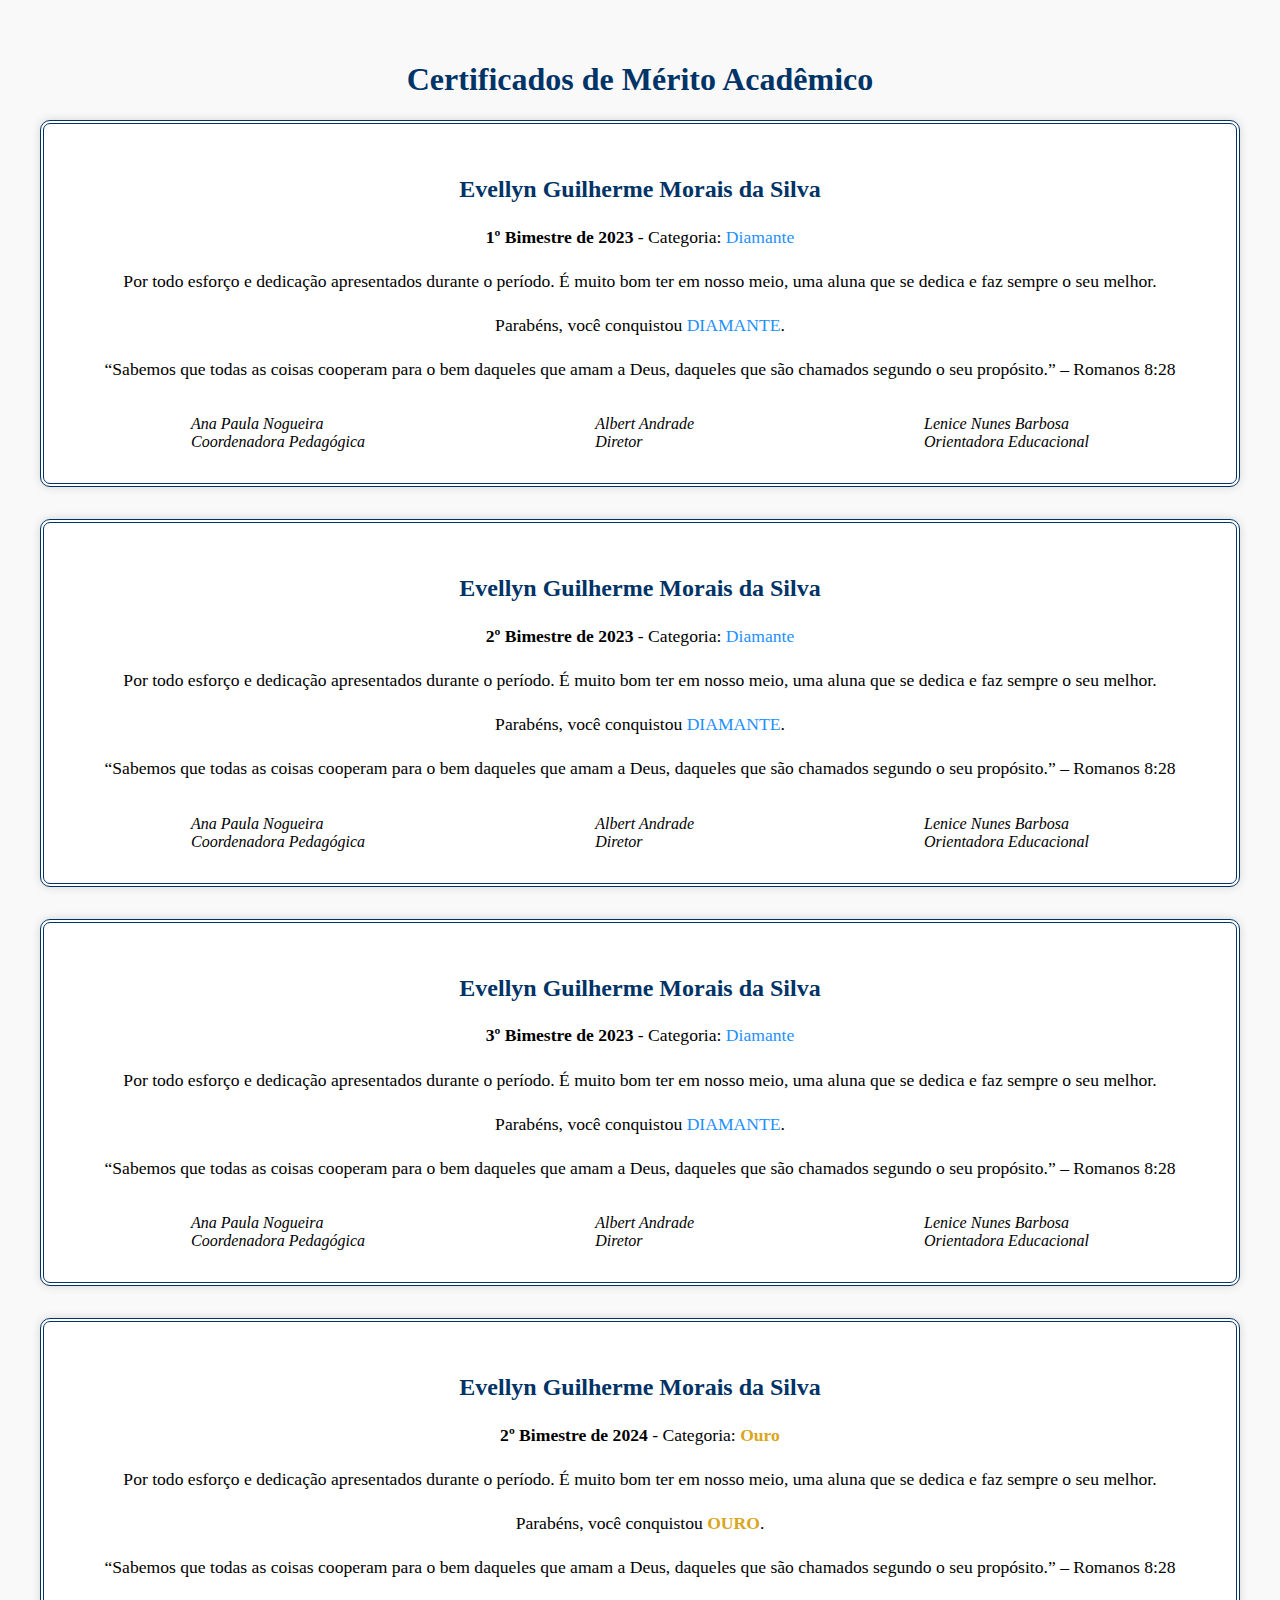
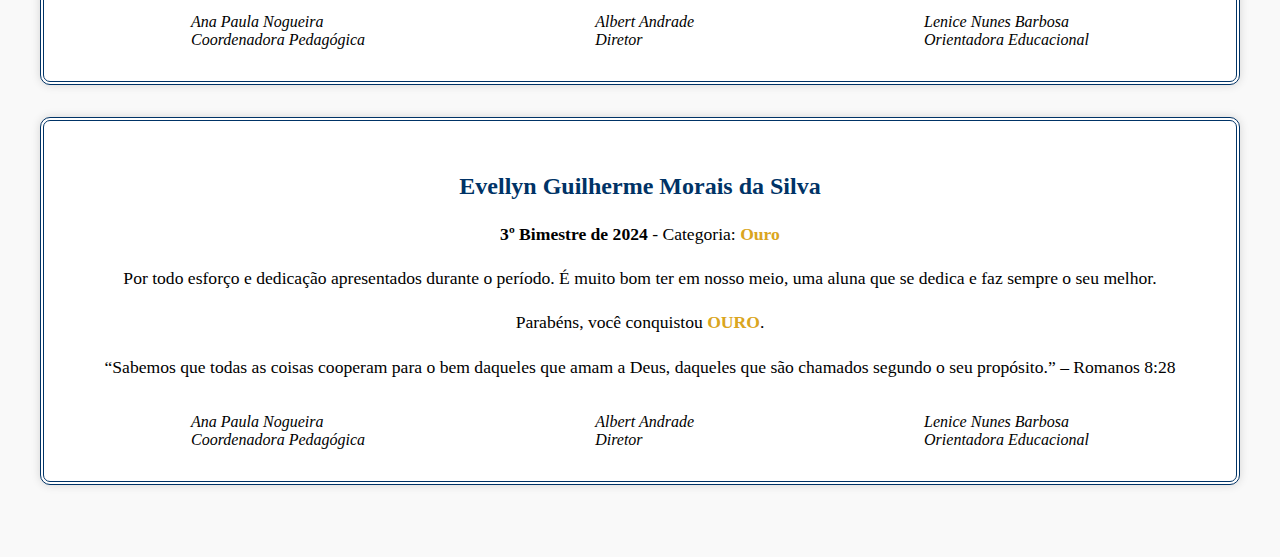
<file: Clique para baixar o arquivo certificados (1).html>
<!DOCTYPE html>
<html lang="pt-BR">
<head>
    <meta charset="UTF-8" />
    <meta name="viewport" content="width=device-width, initial-scale=1.0" />
    <title>Certificados de Mérito Acadêmico</title>
    <style>
        body {
            font-family: 'Georgia', serif;
            background-color: #f9f9f9;
            padding: 2rem;
        }
        .certificado {
            border: 4px double #003366;
            border-radius: 10px;
            padding: 2rem;
            margin-bottom: 2rem;
            background-color: white;
            box-shadow: 0 0 10px rgba(0,0,0,0.15);
        }
        h1, h2 {
            text-align: center;
            color: #003366;
        }
        p, blockquote {
            font-size: 1.1rem;
            line-height: 1.6;
            margin: 1rem 0;
            text-align: center;
        }
        .categoria {
            font-weight: bold;
            color: #DAA520;
        }
        .diamante {
            color: #1E90FF;
        }
        .assinaturas {
            display: flex;
            justify-content: space-around;
            margin-top: 2rem;
            font-style: italic;
        }
    </style>
</head>
<body>
    <h1>Certificados de Mérito Acadêmico</h1>

    <div class="certificado">
        <h2>Evellyn Guilherme Morais da Silva</h2>
        <p><strong>1º Bimestre de 2023</strong> - Categoria: <span class="diamante">Diamante</span></p>
        <p>Por todo esforço e dedicação apresentados durante o período. É muito bom ter em nosso meio, uma aluna que se dedica e faz sempre o seu melhor.</p>
        <p>Parabéns, você conquistou <span class="diamante">DIAMANTE</span>.</p>
        <blockquote>“Sabemos que todas as coisas cooperam para o bem daqueles que amam a Deus, daqueles que são chamados segundo o seu propósito.” – Romanos 8:28</blockquote>
        <div class="assinaturas">
            <div>Ana Paula Nogueira<br/>Coordenadora Pedagógica</div>
            <div>Albert Andrade<br/>Diretor</div>
            <div>Lenice Nunes Barbosa<br/>Orientadora Educacional</div>
        </div>
    </div>
    
    <div class="certificado">
        <h2>Evellyn Guilherme Morais da Silva</h2>
        <p><strong>2º Bimestre de 2023</strong> - Categoria: <span class="diamante">Diamante</span></p>
        <p>Por todo esforço e dedicação apresentados durante o período. É muito bom ter em nosso meio, uma aluna que se dedica e faz sempre o seu melhor.</p>
        <p>Parabéns, você conquistou <span class="diamante">DIAMANTE</span>.</p>
        <blockquote>“Sabemos que todas as coisas cooperam para o bem daqueles que amam a Deus, daqueles que são chamados segundo o seu propósito.” – Romanos 8:28</blockquote>
        <div class="assinaturas">
            <div>Ana Paula Nogueira<br/>Coordenadora Pedagógica</div>
            <div>Albert Andrade<br/>Diretor</div>
            <div>Lenice Nunes Barbosa<br/>Orientadora Educacional</div>
        </div>
    </div>
    
    <div class="certificado">
        <h2>Evellyn Guilherme Morais da Silva</h2>
        <p><strong>3º Bimestre de 2023</strong> - Categoria: <span class="diamante">Diamante</span></p>
        <p>Por todo esforço e dedicação apresentados durante o período. É muito bom ter em nosso meio, uma aluna que se dedica e faz sempre o seu melhor.</p>
        <p>Parabéns, você conquistou <span class="diamante">DIAMANTE</span>.</p>
        <blockquote>“Sabemos que todas as coisas cooperam para o bem daqueles que amam a Deus, daqueles que são chamados segundo o seu propósito.” – Romanos 8:28</blockquote>
        <div class="assinaturas">
            <div>Ana Paula Nogueira<br/>Coordenadora Pedagógica</div>
            <div>Albert Andrade<br/>Diretor</div>
            <div>Lenice Nunes Barbosa<br/>Orientadora Educacional</div>
        </div>
    </div>
    
    <div class="certificado">
        <h2>Evellyn Guilherme Morais da Silva</h2>
        <p><strong>2º Bimestre de 2024</strong> - Categoria: <span class="categoria">Ouro</span></p>
        <p>Por todo esforço e dedicação apresentados durante o período. É muito bom ter em nosso meio, uma aluna que se dedica e faz sempre o seu melhor.</p>
        <p>Parabéns, você conquistou <span class="categoria">OURO</span>.</p>
        <blockquote>“Sabemos que todas as coisas cooperam para o bem daqueles que amam a Deus, daqueles que são chamados segundo o seu propósito.” – Romanos 8:28</blockquote>
        <div class="assinaturas">
            <div>Ana Paula Nogueira<br/>Coordenadora Pedagógica</div>
            <div>Albert Andrade<br/>Diretor</div>
            <div>Lenice Nunes Barbosa<br/>Orientadora Educacional</div>
        </div>
    </div>
    
    <div class="certificado">
        <h2>Evellyn Guilherme Morais da Silva</h2>
        <p><strong>3º Bimestre de 2024</strong> - Categoria: <span class="categoria">Ouro</span></p>
        <p>Por todo esforço e dedicação apresentados durante o período. É muito bom ter em nosso meio, uma aluna que se dedica e faz sempre o seu melhor.</p>
        <p>Parabéns, você conquistou <span class="categoria">OURO</span>.</p>
        <blockquote>“Sabemos que todas as coisas cooperam para o bem daqueles que amam a Deus, daqueles que são chamados segundo o seu propósito.” – Romanos 8:28</blockquote>
        <div class="assinaturas">
            <div>Ana Paula Nogueira<br/>Coordenadora Pedagógica</div>
            <div>Albert Andrade<br/>Diretor</div>
            <div>Lenice Nunes Barbosa<br/>Orientadora Educacional</div>
        </div>
    </div>
    
</body>
</html>
</file>
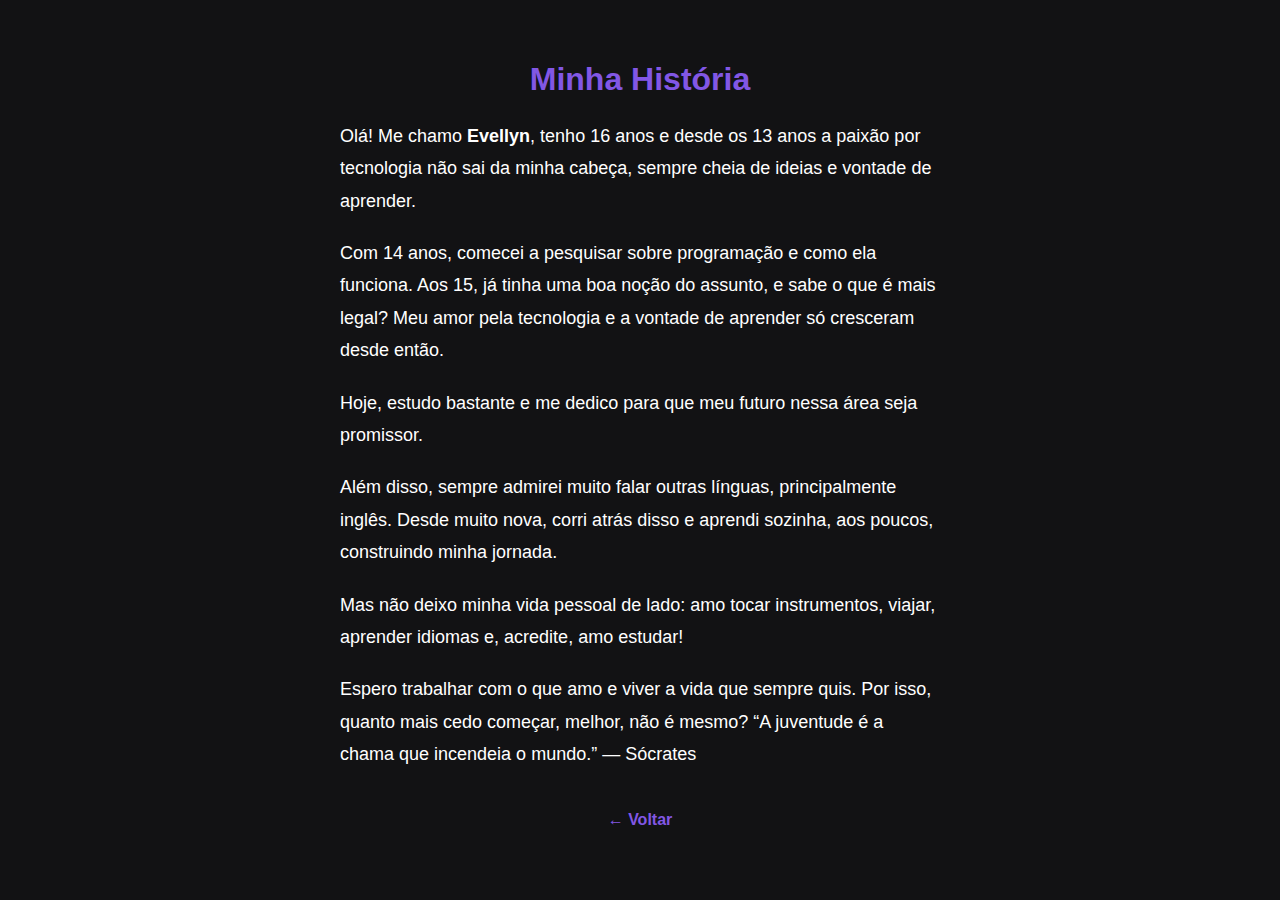
<file: historia.html>
<!DOCTYPE html>
<html lang="pt-BR">
<head>
  <meta charset="UTF-8">
  <title>Minha História</title>
  <style>
    body {
      background: #121214;
      color: white;
      font-family: 'Segoe UI', sans-serif;
      padding: 40px;
      max-width: 600px;
      margin: auto;
    }

    h1 {
      color: #8257e5;
      text-align: center;
    }

    p {
      line-height: 1.8;
      font-size: 18px;
      margin-top: 20px;
    }

    a.voltar {
      display: block;
      margin-top: 40px;
      text-align: center;
      color: #8257e5;
      text-decoration: none;
      font-weight: bold;
    }

    a.voltar:hover {
      text-decoration: underline;
    }
  </style>
</head>
<body>
  <h1>Minha História</h1>
  <p>Olá! Me chamo <strong>Evellyn</strong>, tenho 16 anos e desde os 13 anos a paixão por tecnologia não sai da minha cabeça, sempre cheia de ideias e vontade de aprender.</p>
  
  <p>Com 14 anos, comecei a pesquisar sobre programação e como ela funciona. Aos 15, já tinha uma boa noção do assunto, e sabe o que é mais legal? Meu amor pela tecnologia e a vontade de aprender só cresceram desde então.</p>
  
  <p>Hoje, estudo bastante e me dedico para que meu futuro nessa área seja promissor.</p>
  
  <p>Além disso, sempre admirei muito falar outras línguas, principalmente inglês. Desde muito nova, corri atrás disso e aprendi sozinha, aos poucos, construindo minha jornada.</p>
  
  <p>Mas não deixo minha vida pessoal de lado: amo tocar instrumentos, viajar, aprender idiomas e, acredite, amo estudar!</p>
  
  <p>Espero trabalhar com o que amo e viver a vida que sempre quis. Por isso, quanto mais cedo começar, melhor, não é mesmo?

    “A juventude é a chama que incendeia o mundo.” — Sócrates

</p>
  </p>

  <a href="index.html" class="voltar">← Voltar</a>
</body>
</html>
</file>
